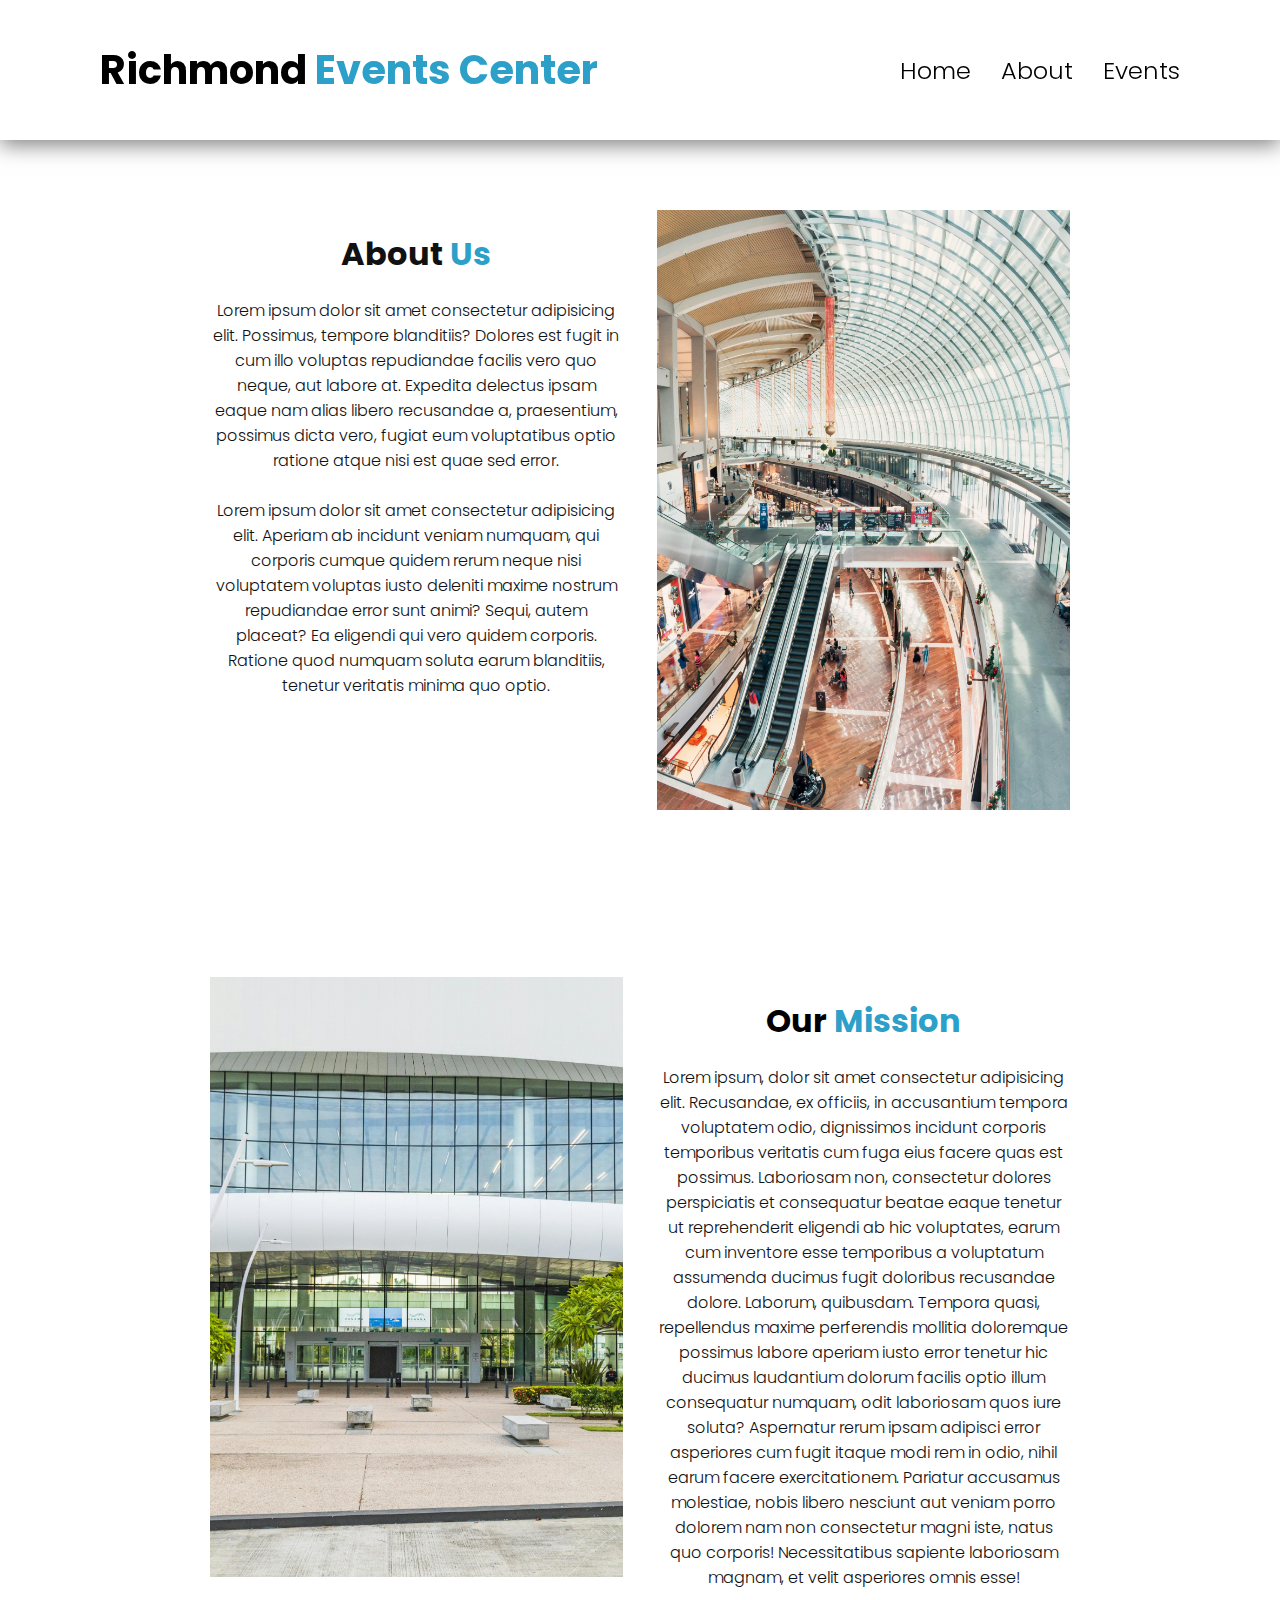
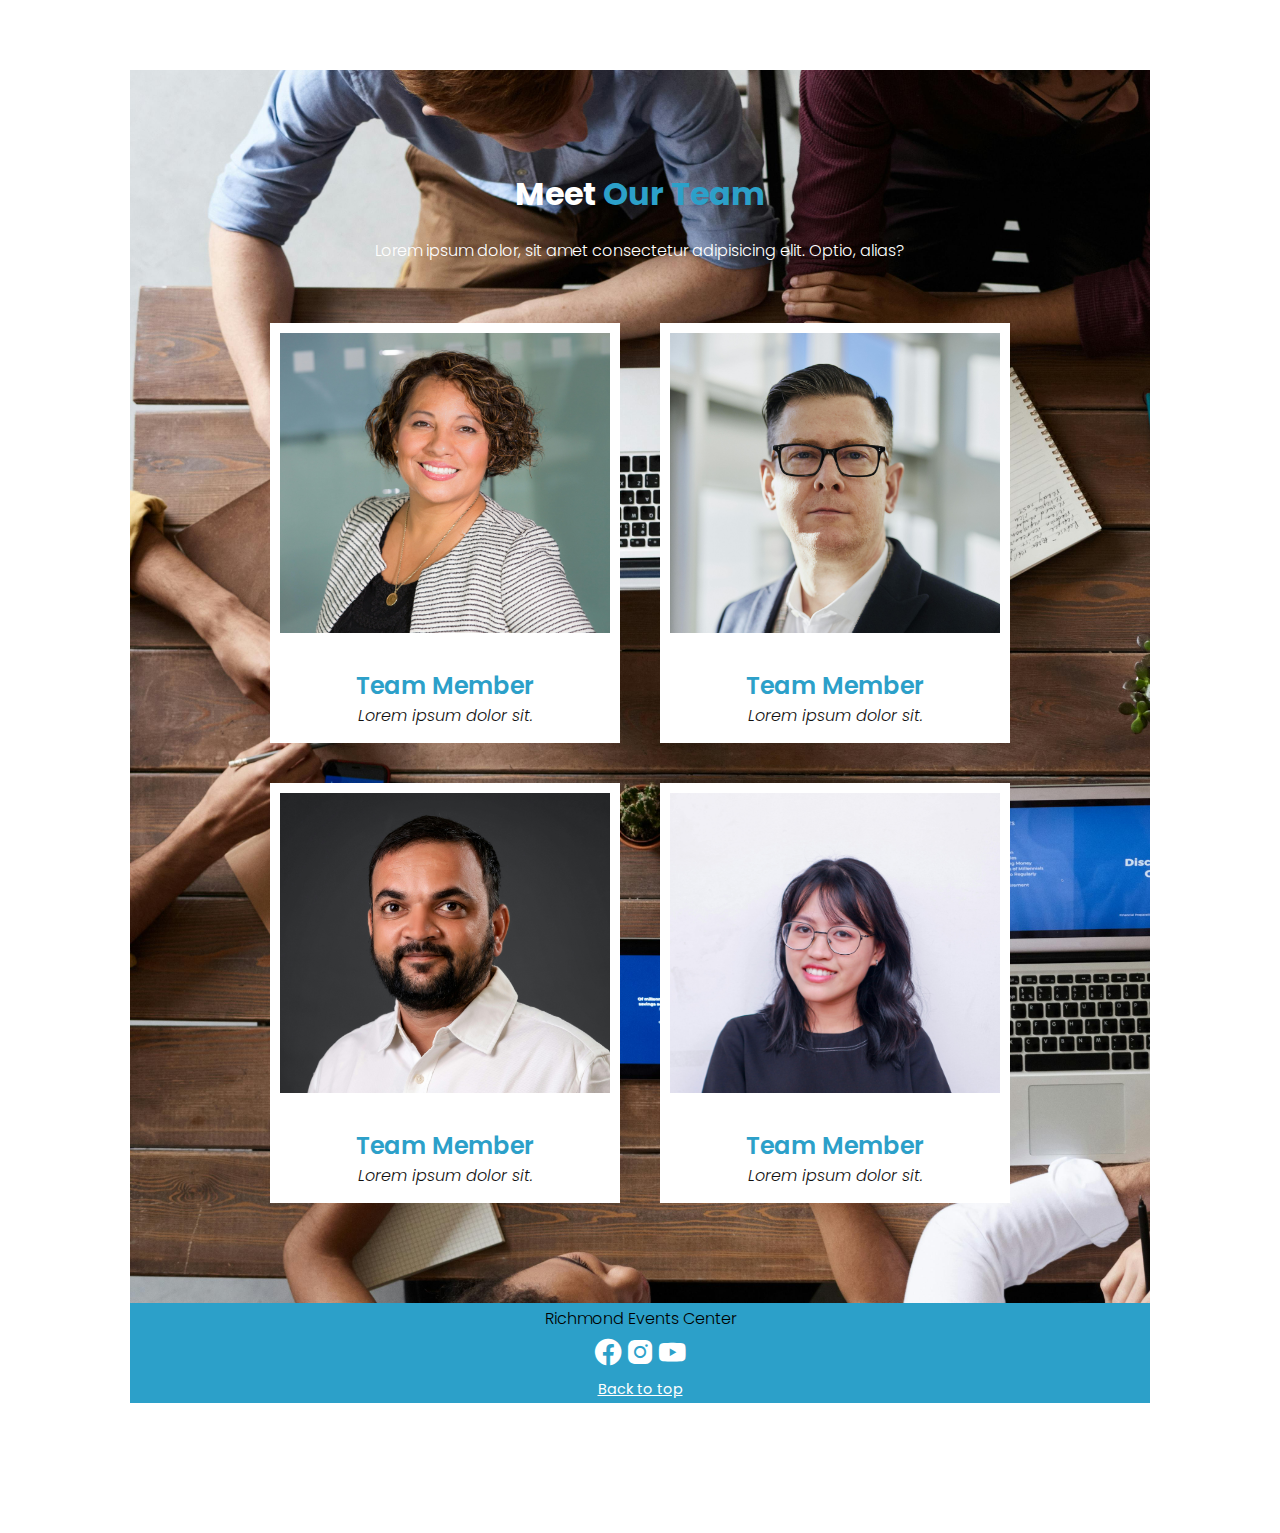
<file: about.html>
<!DOCTYPE html>
<html lang="en">
  <head>
    <meta charset="UTF-8" />
    <meta name="viewport" content="width=device-width, initial-scale=1.0" />
    <title>About| Richmond Events Center</title>
    <link
      rel="stylesheet"
      href="https://cdn.jsdelivr.net/npm/boxicons@latest/css/boxicons.min.css"
    />
    <link rel="stylesheet" href="styles.css" />
  </head>
  <body id="top">
    <header>
      <a href="#" class="logo">Richmond <span>Events Center</span></a>

      <ul class="navigation">
        <li><a href="index.html">Home</a></li>
        <li><a href="about.html">About</a></li>
        <li><a href="events.html">Events</a></li>
      </ul>
    </header>

    <main>
      <section class="about">
        <div class="row">
          <div class="col50">
            <h2 class="titletext">About <span>Us</span></h2>
            <p>
              Lorem ipsum dolor sit amet consectetur adipisicing elit. Possimus,
              tempore blanditiis? Dolores est fugit in cum illo voluptas
              repudiandae facilis vero quo neque, aut labore at. Expedita
              delectus ipsam eaque nam alias libero recusandae a, praesentium,
              possimus dicta vero, fugiat eum voluptatibus optio ratione atque
              nisi est quae sed error.
            </p>
            <br />
            <p>
              Lorem ipsum dolor sit amet consectetur adipisicing elit. Aperiam
              ab incidunt veniam numquam, qui corporis cumque quidem rerum neque
              nisi voluptatem voluptas iusto deleniti maxime nostrum repudiandae
              error sunt animi? Sequi, autem placeat? Ea eligendi qui vero
              quidem corporis. Ratione quod numquam soluta earum blanditiis,
              tenetur veritatis minima quo optio.
            </p>
          </div>

          <div class="col50">
            <div class="imgbx">
              <img src="assets/about.jpg" alt="aboutpage" />
            </div>
          </div>
        </div>
      </section>

      <section class="mission">
        <div class="row">
          <div class="col50">
            <div class="imgbx">
              <img src="assets/mission.jpg" alt="missionpic" />
            </div>
          </div>
          <div class="col50">
            <h2 class="titletext">Our <span>Mission</span></h2>
            <p>
              Lorem ipsum, dolor sit amet consectetur adipisicing elit.
              Recusandae, ex officiis, in accusantium tempora voluptatem odio,
              dignissimos incidunt corporis temporibus veritatis cum fuga eius
              facere quas est possimus. Laboriosam non, consectetur dolores
              perspiciatis et consequatur beatae eaque tenetur ut reprehenderit
              eligendi ab hic voluptates, earum cum inventore esse temporibus a
              voluptatum assumenda ducimus fugit doloribus recusandae dolore.
              Laborum, quibusdam. Tempora quasi, repellendus maxime perferendis
              mollitia doloremque possimus labore aperiam iusto error tenetur
              hic ducimus laudantium dolorum facilis optio illum consequatur
              numquam, odit laboriosam quos iure soluta? Aspernatur rerum ipsam
              adipisci error asperiores cum fugit itaque modi rem in odio, nihil
              earum facere exercitationem. Pariatur accusamus molestiae, nobis
              libero nesciunt aut veniam porro dolorem nam non consectetur magni
              iste, natus quo corporis! Necessitatibus sapiente laboriosam
              magnam, et velit asperiores omnis esse!
            </p>
          </div>
        </div>
      </section>

      <section class="team">
        <div class="title">
          <h2 class="titletext">Meet <span>Our Team</span></h2>
          <p class="headline-p">
            Lorem ipsum dolor, sit amet consectetur adipisicing elit. Optio,
            alias?
          </p>
        </div>

        <div class="team-content">
          <div class="box">
            <div class="imgbx">
              <img src="assets/team1.jpg" alt="team1" class="team1" />
            </div>
            <div class="text">
              <h3>Team Member</h3>
              <p>Lorem ipsum dolor sit.</p>
            </div>
          </div>

          <div class="box">
            <div class="imgbx">
              <img src="assets/team2.jpg" alt="team2" />
            </div>
            <div class="text">
              <h3>Team Member</h3>
              <p>Lorem ipsum dolor sit.</p>
            </div>
          </div>

          <div class="box">
            <div class="imgbx">
              <img src="assets/team3.jpg" alt="team3" />
            </div>
            <div class="text">
              <h3>Team Member</h3>
              <p>Lorem ipsum dolor sit.</p>
            </div>
          </div>

          <div class="box">
            <div class="imgbx">
              <img src="assets/team4.jpg" alt="team4" />
            </div>
            <div class="text">
              <h3>Team Member</h3>
              <p>Lorem ipsum dolor sit.</p>
            </div>
          </div>
        </div>
      </section>

      <footer class="Footer">
        <p>Richmond Events Center</p>

        <div class="icons">
          <a
            href="https://www.facebook.com"
            target="_blank"
            aria-label="facebook"
          >
            <i class="bx bxl-facebook-circle"></i>
          </a>
          <a
            href="https://www.instagram.com"
            target="_blank"
            aria-label="instagram"
          >
            <i class="bx bxl-instagram-alt"></i>
          </a>
          <a
            href="https://www.youtube.com"
            target="_blank"
            aria-label="youtube"
          >
            <i class="bx bxl-youtube"></i>
          </a>
        </div>
        <a href="#top" class="backtotop">Back to top</a>
      </footer>
    </main>
  </body>
</html>
</file>
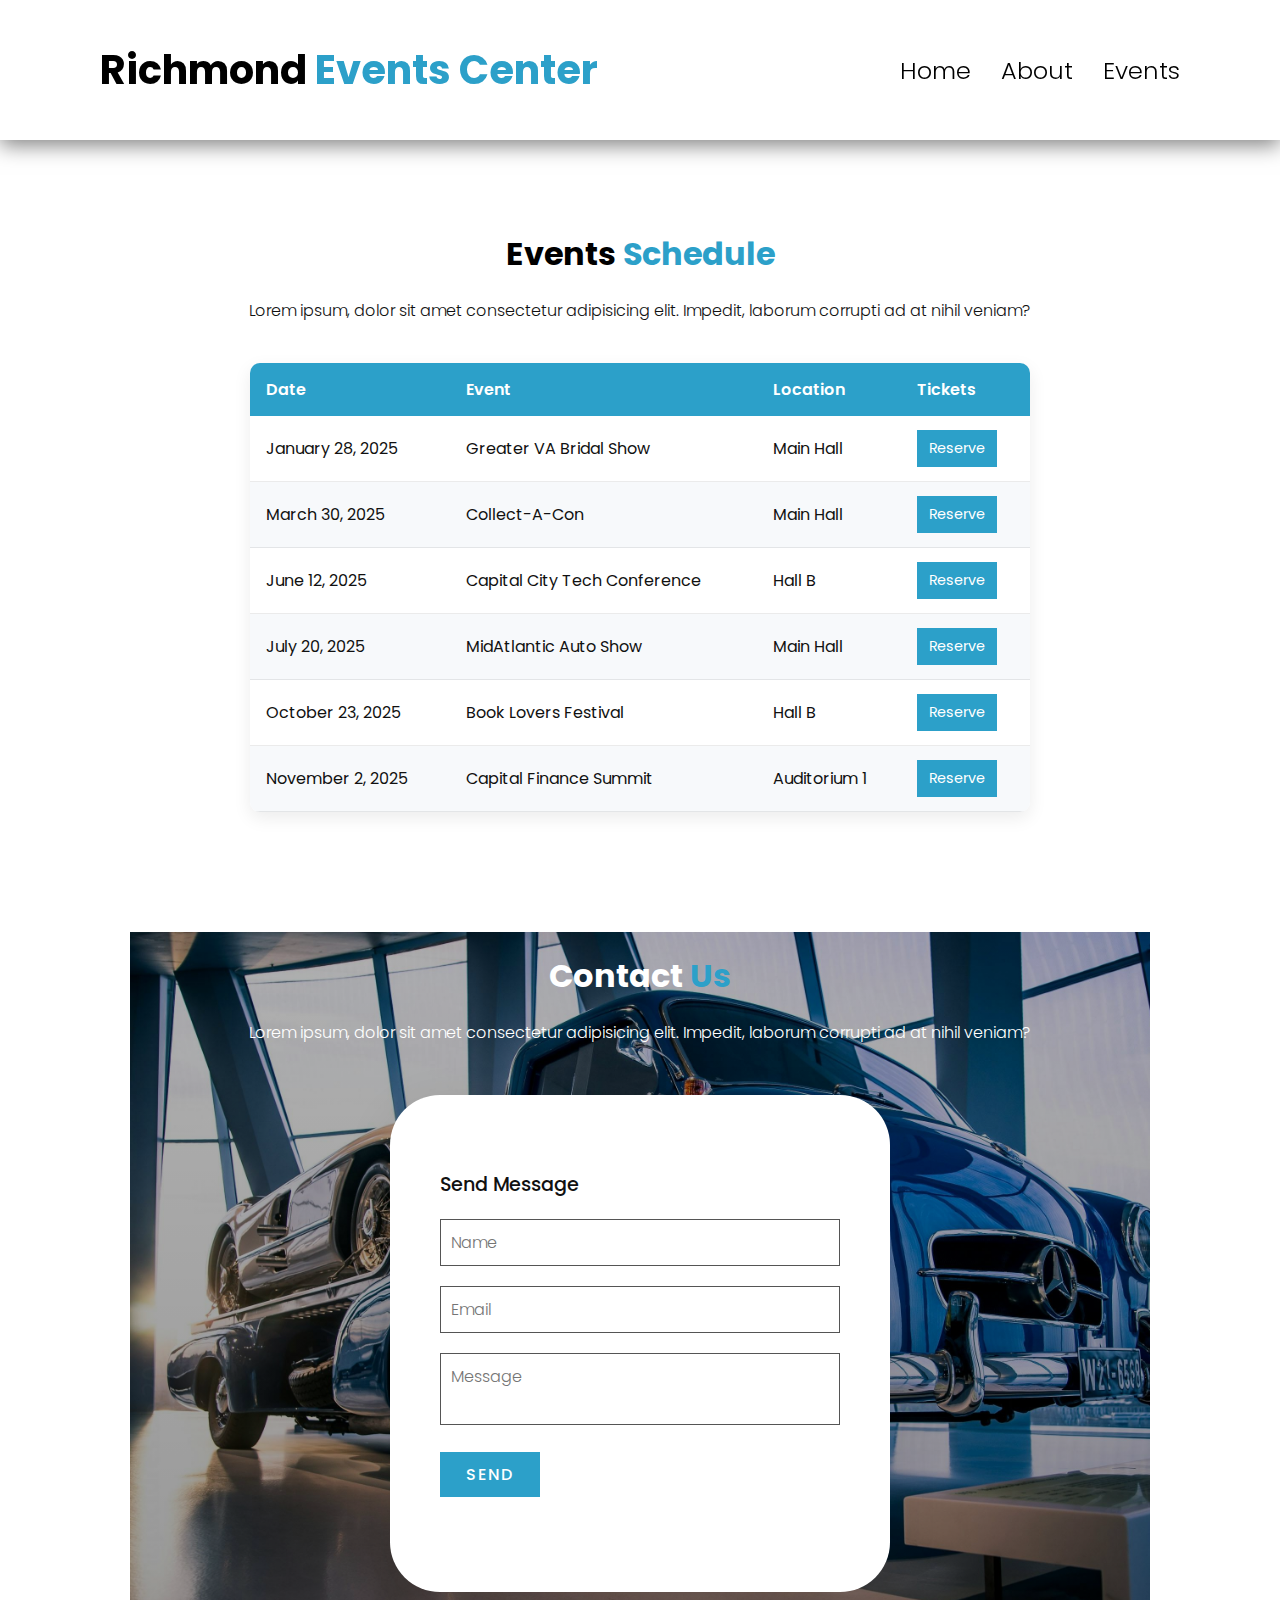
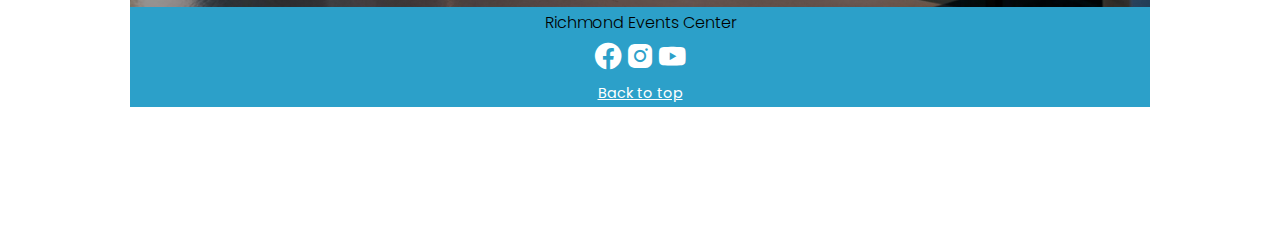
<file: events.html>
<!DOCTYPE html>
<html lang="en">
  <head>
    <meta charset="UTF-8" />
    <meta name="viewport" content="width=device-width, initial-scale=1.0" />
    <title>Events| Richmond Events Center</title>
    <link
      rel="stylesheet"
      href="https://cdn.jsdelivr.net/npm/boxicons@latest/css/boxicons.min.css"
    />
    <link rel="stylesheet" href="styles.css" />
  </head>
  <body id="top">
    <header>
      <a href="#" class="logo">Richmond <span>Events Center</span></a>

      <ul class="navigation">
        <li><a href="index.html">Home</a></li>
        <li><a href="about.html">About</a></li>
        <li><a href="events.html">Events</a></li>
      </ul>
    </header>

    <main>
      <section class="events">
        <div class="title">
          <h2 class="titletext">Events <span>Schedule</span></h2>
          <p>
            Lorem ipsum, dolor sit amet consectetur adipisicing elit. Impedit,
            laborum corrupti ad at nihil veniam?
          </p>
        </div>
        <div class="events-content">
          <table class="events-table">
            <thead>
              <tr>
                <th>Date</th>
                <th>Event</th>
                <th>Location</th>
                <th>Tickets</th>
              </tr>
            </thead>

            <tbody>
              <tr>
                <td>January 28, 2025</td>
                <td>Greater VA Bridal Show</td>
                <td>Main Hall</td>
                <td><a href="#">Reserve</a></td>
              </tr>

              <tr>
                <td>March 30, 2025</td>
                <td>Collect-A-Con</td>
                <td>Main Hall</td>
                <td><a href="#">Reserve</a></td>
              </tr>

              <tr>
                <td>June 12, 2025</td>
                <td>Capital City Tech Conference</td>
                <td>Hall B</td>
                <td><a href="#">Reserve</a></td>
              </tr>

              <tr>
                <td>July 20, 2025</td>
                <td>MidAtlantic Auto Show</td>
                <td>Main Hall</td>
                <td><a href="#">Reserve</a></td>
              </tr>

              <tr>
                <td>October 23, 2025</td>
                <td>Book Lovers Festival</td>
                <td>Hall B</td>
                <td><a href="#">Reserve</a></td>
              </tr>

              <tr>
                <td>November 2, 2025</td>
                <td>Capital Finance Summit</td>
                <td>Auditorium 1</td>
                <td><a href="#">Reserve</a></td>
              </tr>
            </tbody>
          </table>
        </div>
      </section>

      <section class="contact">
        <div class="title">
          <h2 class="titletext">Contact <span>Us</span></h2>
          <p class="white">
            Lorem ipsum, dolor sit amet consectetur adipisicing elit. Impedit,
            laborum corrupti ad at nihil veniam?
          </p>
        </div>
        <form action="#" method="POST">
          <div class="contactform">
            <h3>Send Message</h3>
            <div class="inputbox">
              <input type="text" placeholder="Name" required />
            </div>

            <div class="inputbox">
              <input type="email" placeholder="Email" required />
            </div>

            <div class="inputbox">
              <textarea placeholder="Message" required></textarea>
            </div>

            <div class="inputbox">
              <input type="submit" value="Send" required />
            </div>
          </div>
        </form>
      </section>

      <footer class="Footer">
        <p>Richmond Events Center</p>

        <div class="icons">
          <a
            href="https://www.facebook.com"
            target="_blank"
            aria-label="facebook"
          >
            <i class="bx bxl-facebook-circle"></i>
          </a>
          <a
            href="https://www.instagram.com"
            target="_blank"
            aria-label="instagram"
          >
            <i class="bx bxl-instagram-alt"></i>
          </a>
          <a
            href="https://www.youtube.com"
            target="_blank"
            aria-label="youtube"
          >
            <i class="bx bxl-youtube"></i>
          </a>
        </div>
        <a href="#top" class="backtotop">Back to top</a>
      </footer>
    </main>
  </body>
</html>
</file>
<file: styles.css>
@import url("https://fonts.googleapis.com/css2?family=Poppins:wght@400;500;600&display=swap");

body,
* {
  padding: 0;
  margin: 0;
  font-family: "Poppins", sans-serif;
  box-sizing: border-box;
}

p {
  font-weight: 300;
  color: #111;
}

main {
  padding: 130px;
}

header {
  display: flex;
  justify-content: space-between;
  align-items: center;
  padding: 40px 100px;
  background-color: #fff;
  position: fixed;
  top: 0;
  width: 100%;
  box-shadow: 0 5px 20px rgba(0, 0, 0, 0.5);
}

.logo {
  color: black;
  text-decoration: none;
  font-size: 2.5em;
  font-weight: bold;
}

.logo span {
  color: rgb(44, 160, 201);
}

header .navigation {
  display: flex;
  list-style: none;
  gap: 30px;
}

header .navigation li a {
  color: black;
  text-decoration: none;
  font-size: 1.5em;
  font-weight: 300;
  transition: 0.5s;
}

.banner {
  display: flex;
  justify-content: center;
  align-items: center;
  min-height: 100vh;
  background: linear-gradient(rgba(0, 0, 0, 0.3), rgba(0, 0, 0, 0.4)),
    url(assets/banner.jpg);
}

.content {
  max-width: 900px;
  text-align: center;
}

.content h1 {
  color: white;
  font-size: 5em;
}

.content p {
  color: #fff;
  font-size: 1em;
}

.btn {
  color: #fff;
  text-decoration: none;
  background-color: rgb(44, 160, 201);
  padding: 10px 30px;
  margin-top: 50px;
  text-transform: uppercase;
  display: inline-block;
  letter-spacing: 2px;
}

.intro {
  padding: 80px;
  background: linear-gradient(rgba(0, 0, 0, 0.1), rgba(0, 0, 0, 0.4)),
    url(assets/eventBG.jpg);
  background-size: cover;
  min-height: 100vh;
}

.title {
  text-align: center;
  color: black;
}

.titletext {
  padding: 20px;
  font-size: 2em;
  font-weight: 700;
}

.title span {
  color: rgb(44, 160, 201);
  font-weight: 700;
}

.intro p {
  color: white;
  text-align: center;
}

.featured {
  padding: 80px;
}

.feature-content {
  display: flex;
  justify-content: center;
  flex-wrap: wrap;
  margin-top: 40px;
}

.feature-content .box {
  width: 340px;
  margin: 20px;
  border: 1px solid rgba(0, 0, 0, 0.8);
  border-radius: 10px;
  overflow: hidden;
  box-shadow: 0 6px 18px rgba(0, 0, 0, 0.5);
}

.text {
  text-align: center;
  padding: 15px 0 5px;
}

.feature-content .box .imgbx {
  width: 100%;
  height: 300px;
}

.feature-content .box .imgbx img {
  width: 100%;
  height: 100%;
  object-fit: cover;
}

.Footer {
  padding: 50px;
  background: rgb(44, 160, 201);
  width: 100%;
  height: 70px;
  display: flex;
  justify-content: center;
  align-items: center;
  flex-direction: column;
}

.Footer p {
  color: black;
  font-weight: 300;
}

.Footer .icons {
  display: flex;
  justify-content: center;
  align-items: center;
}

.Footer .icons a {
  color: #fff;
  font-size: 2em;
}

.backtotop {
  color: #fff;
  font-size: 0.9em;
  text-decoration: underline;
}

.backtotop:hover {
  color: rgb(44, 160, 201);
}

.about {
  padding: 80px;
}

.row {
  display: flex;
  justify-content: space-between;
  width: 100%;
}

.row .col50 {
  width: 48%;
}

.imgbx img {
  width: 100%;
  object-fit: cover;
  min-height: 300px;
  height: 600px;
}

.img {
  width: 100%;
  height: 100%;
  object-fit: cover;
}

.about .titletext {
  color: #111;
  font-size: 2em;
  font-weight: 700;
  text-align: center;
}

.titletext span {
  color: rgb(44, 160, 201);
  font-weight: 700;
}

.about p {
  text-align: center;
}

/* Mission Section */

.mission {
  padding: 80px;
}

.mission p {
  text-align: center;
}

.mission .titletext {
  text-align: center;
}

.team {
  padding: 80px;
  background: url(assets/backgroundTM.jpg);
  background-size: cover;
}

.team .titletext {
  color: white;
}

.team-content {
  display: flex;
  justify-content: center;
  flex-wrap: wrap;
  margin-top: 40px;
  max-width: 100%;
}

.team-content .box {
  width: 350px;
  margin: 20px;
  padding: 10px;
  background: white;
  display: flex;
  justify-content: center;
  align-items: center;
  flex-direction: column;
}

.team-content .box img {
  object-fit: cover;
  object-position: top;
  width: 100%;
  height: 100%;
}

.team-content .box .team1 {
  object-fit: cover;
  object-position: 50% 40%;
  width: 100%;
  height: 100%;
}

.team-content .box .imgbx {
  width: 100%;
  height: 300px;
}

.text h3 {
  margin-top: 20px;
  font-size: 1.5em;
  color: rgb(44, 160, 201);
  font-weight: 600;
}

.text p {
  font-style: italic;
}

.headline-p {
  color: white;
}

.events {
  padding: 80px;
}

.events-content {
  padding: 40px;
  max-width: 100%;
}

.events-table {
  width: 100%;
  border-collapse: collapse;
  min-width: 640px;
  background: #fff;
  border-radius: 10px;
  overflow: hidden;
  box-shadow: 0 6px 18px rgba(0, 0, 0, 0.08);
}

.events-table thead th {
  background: rgb(44, 160, 201);
  color: #fff;
  text-align: left;
  font-weight: 600;
  padding: 14px 16px;
}

.events-table tbody td {
  padding: 14px 16px;
  border-bottom: 1px solid rgba(0, 0, 0, 0.08);
  color: #111;
}

.events-table tbody tr:nth-child(even) {
  background: #f7f9fb;
}

.events-table tbody tr:hover {
  background: #eef6fa;
}

.events-table a {
  display: inline-block;
  background: rgb(44, 160, 201);
  color: white;
  text-decoration: none;
  padding: 8px 12px;
  font-size: 0.9rem;
}
.contact {
  background: linear-gradient(rgba(0, 0, 0, 0.3), rgba(0, 0, 0, 0.4)),
    url(assets/contactBG.jpg);
  background-size: cover;
  object-position: center;
  min-height: 75vh;
}

.contact .titletext {
  color: white;
}

.white {
  color: white;
}

.contactform {
  padding: 75px 50px;
  background: white;
  box-shadow: 0 15px 50px rgba(0, 0, 0, 0.1);
  max-width: 500px;
  margin: 50px auto;
  border-radius: 10%;
}

.contactform h3 {
  color: #111;
  font-size: 1.2em;
  margin-bottom: 20px;
  font-weight: 500;
}

.contactform .inputbox {
  position: relative;
  width: 100%;
  margin-bottom: 20px;
}

.contactform .inputbox input,
.contactform .inputbox textarea {
  width: 100%;
  border: 1px solid #555;
  color: #111;
  outline: none;
  font-size: 16px;
  font-weight: 300;
  resize: none;
  padding: 10px;
}

.contactform .inputbox input[type="submit"] {
  font-size: 1em;
  color: #fff;
  background: rgb(44, 160, 201);
  display: inline-block;
  text-transform: uppercase;
  text-decoration: none;
  letter-spacing: 2px;
  max-width: 100px;
  transition: 0.5s;
  font-weight: 500;
  border: none;
  cursor: pointer;
}

@media (max-width: 992px) {
  .row {
    flex-direction: column;
    gap: 30px;
  }

  .col50 {
    width: 100%;
  }

  .about .imgbx,
  .mission .imgbx {
    height: auto;
  }

  .about .imgbx img,
  .mission .imgbx img {
    width: 100%;
    height: auto;
    object-fit: cover;
  }

  section {
    padding: 60px 40px;
  }

  header {
    padding: 20px 50px;
  }
}

@media (max-width: 600px) {
  header {
    flex-direction: column;
    text-align: center;
    padding: 15px;
  }

  header .navigation {
    flex-direction: column;
    gap: 10px;
  }

  .banner h1 {
    font-size: 2.2em;
  }

  .banner p {
    font-size: 1em;
  }

  .btn {
    font-size: 0.9em;
    padding: 8px 20px;
  }

  section {
    padding: 40px 20px;
  }

  .events table {
    font-size: 0.9em;
    width: 100%;
  }

  .events th,
  .events td {
    padding: 10px;
  }

  .contactform {
    width: 90%;
    margin: 20px auto;
  }
}
</file>
